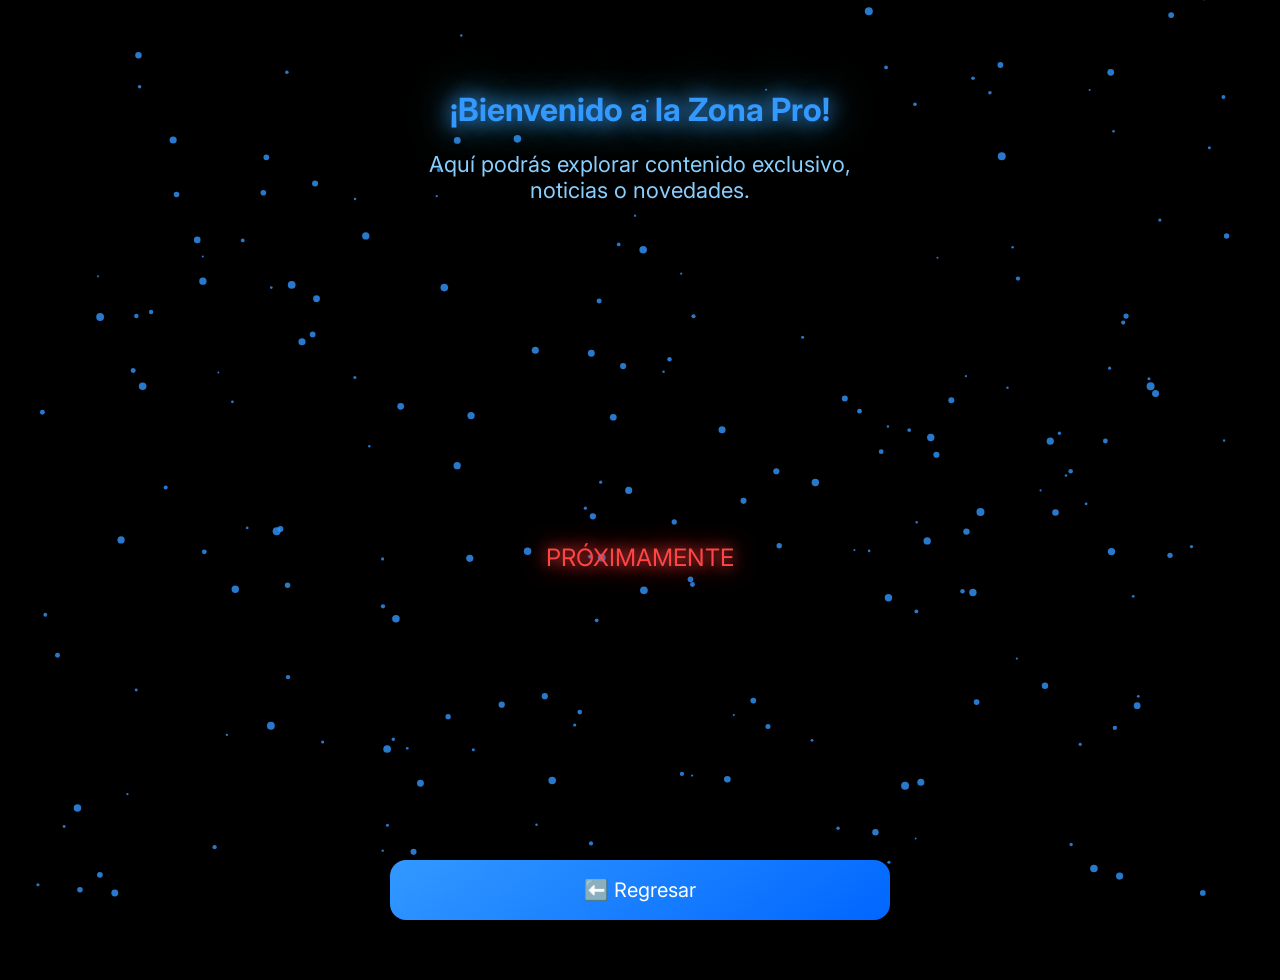
<file: next.html>
<!DOCTYPE html>
<html lang="es">
<head>
<meta charset="UTF-8">
<title>Samirxx - Próximamente</title>
<link href="https://fonts.googleapis.com/css2?family=Inter:wght@400;600&display=swap" rel="stylesheet">
<style>
body { margin:0; font-family:'Inter',sans-serif; background:#000; color:white; overflow:hidden;}
canvas { position:fixed; top:0; left:0; z-index:0; pointer-events:none;}
.container { width:95%; max-width:500px; margin:auto; padding:40px 0; text-align:center; position:relative; z-index:1; display:flex; flex-direction:column; justify-content:space-between; min-height:100vh;}
h1 { color:#3399ff; text-shadow:0 0 20px #3399ff,0 0 40px #66ccff; margin-top:50px;}
p { color:#88cfff; font-size:clamp(16px,4vw,22px);}
#comingSoon { font-size:24px; color:#ff4444; text-shadow:0 0 15px #ff5555,0 0 30px #ff2222; margin-top:50px;}
.link { display:block; background:linear-gradient(145deg,#3399ff,#0066ff); padding:18px; margin:20px 0; border-radius:16px; text-decoration:none; color:white; font-size:clamp(16px,4vw,20px);}
.link:hover { transform:scale(1.08); box-shadow:0 0 40px #66ccff,0 0 70px #3399ff;}
</style>
</head>
<body>

<canvas id="canvas"></canvas>

<div class="container">
  <div>
    <h1>¡Bienvenido a la Zona Pro!</h1>
    <p>Aquí podrás explorar contenido exclusivo, noticias o novedades.</p>
  </div>
  <div id="comingSoon">PRÓXIMAMENTE</div>
  <a class="link" href="index.html">⬅️ Regresar</a>
</div>

<script>
const canvas = document.getElementById("canvas");
const ctx = canvas.getContext("2d");
function resizeCanvas(){canvas.width=window.innerWidth; canvas.height=window.innerHeight;}
window.addEventListener('resize', resizeCanvas);
resizeCanvas();

const particles = [];
for(let i=0;i<200;i++){
  particles.push({x:Math.random()*canvas.width,y:Math.random()*canvas.height,r:Math.random()*3+1,dx:(Math.random()-0.5)*1,dy:Math.random()*2+1});
}
let mouse={x:canvas.width/2, y:canvas.height/2};
window.addEventListener('mousemove', e=>{mouse.x=e.clientX; mouse.y=e.clientY;});

function animate(){
  ctx.clearRect(0,0,canvas.width,canvas.height);
  particles.forEach(p=>{
    let dx = mouse.x - p.x;
    let dy = mouse.y - p.y;
    p.x += p.dx + dx*0.001;
    p.y += p.dy + dy*0.001;
    ctx.beginPath();
    ctx.arc(p.x,p.y,p.r,0,Math.PI*2);
    ctx.fillStyle = 'rgba(50,150,255,0.8)';
    ctx.fill();
    if(p.y>canvas.height)p.y=-10;
    if(p.x>canvas.width)p.x=0;
    if(p.x<0)p.x=canvas.width;
  });
  requestAnimationFrame(animate);
}
animate();
</script>

</body>
</html>
</file>
